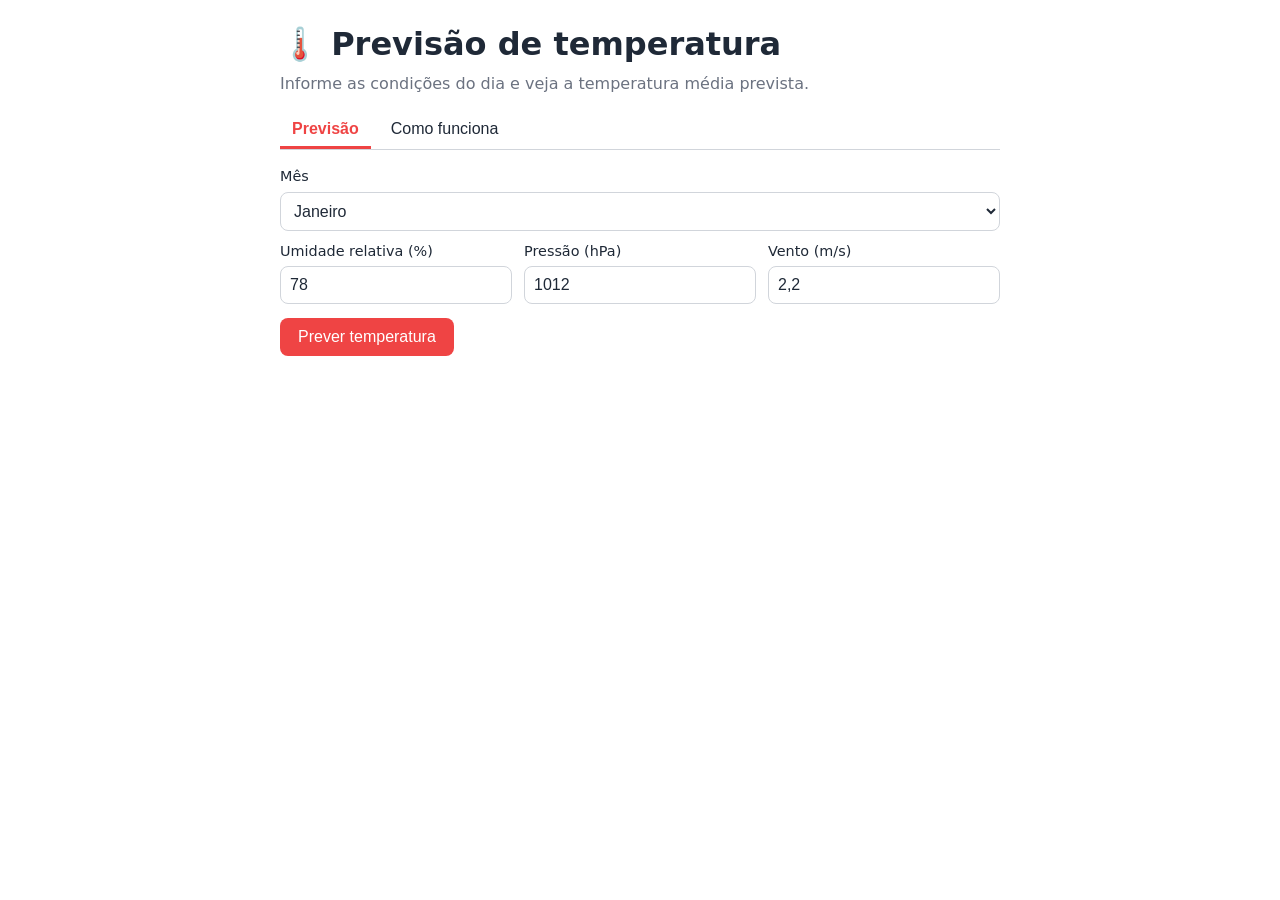
<file: Previsão de temperatura.html>
<!DOCTYPE html>
<html lang="pt-BR"><head><meta charset="utf-8">
<meta name="viewport" content="width=device-width, initial-scale=1, viewport-fit=cover">
<title>Previsão de temperatura</title>
<style>
:root{--bg:#fff;--fg:#1f2937;--mut:#6b7280;--card:#f3f4f6;--ac:#ef4444;--bd:#d1d5db;--err:#b91c1c;--warn:#92400e;--warnbg:#fef3c7;box-sizing:border-box;padding-top:env(safe-area-inset-top,0px);padding-bottom:env(safe-area-inset-bottom,0px)}
@media (prefers-color-scheme:dark){:root:not([data-theme="light"]){--bg:#111827;--fg:#f3f4f6;--mut:#9ca3af;--card:#1f2937;--bd:#374151;--err:#fca5a5;--warn:#fde68a;--warnbg:#451a03}}
:root[data-theme="dark"]{--bg:#111827;--fg:#f3f4f6;--mut:#9ca3af;--card:#1f2937;--bd:#374151;--err:#fca5a5;--warn:#fde68a;--warnbg:#451a03}
html{scroll-padding-top:env(safe-area-inset-top,0px)}
body{margin:0;background:var(--bg);color:var(--fg);font-family:system-ui,-apple-system,"Segoe UI",Roboto,sans-serif;line-height:1.5}
main{max-width:720px;margin:0 auto;padding:20px 16px 40px}
h1{margin:0 0 4px}.cap{color:var(--mut);margin:0 0 16px}
.tabs{display:flex;gap:8px;border-bottom:1px solid var(--bd);margin-bottom:16px}
.tabs button{background:none;border:0;border-bottom:3px solid transparent;color:var(--fg);padding:8px 12px;font-size:1rem;cursor:pointer}
.tabs button.on{border-color:var(--ac);color:var(--ac);font-weight:600}
.grid{display:grid;grid-template-columns:repeat(3,1fr);gap:12px}
@media(max-width:520px){.grid{grid-template-columns:1fr}}
label{display:block;font-size:.9rem;margin:10px 0 4px}
input,select{width:100%;box-sizing:border-box;padding:9px;font-size:1rem;border:1px solid var(--bd);border-radius:8px;background:var(--bg);color:var(--fg)}
.btn{margin-top:14px;padding:10px 18px;font-size:1rem;border:0;border-radius:8px;background:var(--ac);color:#fff;cursor:pointer}
.err{color:var(--err);margin:8px 0}.warn{background:var(--warnbg);color:var(--warn);padding:10px;border-radius:8px;margin:10px 0}
.big{font-size:2.4rem;font-weight:700;margin:2px 0}
.res{background:var(--card);border-radius:12px;padding:14px;margin-top:18px}
.sc{overflow-x:auto}svg text{fill:var(--mut);font-size:11px}
.hide{display:none}li{margin:4px 0}
</style></head><body><main>
<h1>🌡️ Previsão de temperatura</h1>
<p class="cap">Informe as condições do dia e veja a temperatura média prevista.</p>
<div class="tabs"><button id="t1" class="on">Previsão</button><button id="t2">Como funciona</button></div>

<section id="p1">
<label for="mes">Mês</label><select id="mes"></select>
<div class="grid">
<div><label for="um">Umidade relativa (%)</label><input id="um" value="78" inputmode="decimal"></div>
<div><label for="pr">Pressão (hPa)</label><input id="pr" value="1012" inputmode="decimal"></div>
<div><label for="ve">Vento (m/s)</label><input id="ve" value="2,2" inputmode="decimal"></div></div>
<button class="btn" id="go">Prever temperatura</button>
<div id="out"></div>
</section>

<section id="p2" class="hide">
<p><b>Técnica:</b> Regressão Linear (scikit-learn). O modelo aprende quanto cada variável (mês, umidade, pressão e vento) pesa na temperatura. O mês entra como seno e cosseno, para o modelo entender que dezembro fica perto de janeiro.</p>
<p><b>Dados:</b> 1500 linhas <b>simuladas</b> para Itabuna-BA, geradas por script. As regras: calor maior em fev/mar, menor em jul/ago; mais umidade e mais vento deixam o dia mais ameno; mais ruído aleatório. <b>Não são medições reais.</b></p>
<p><b>Métricas (20% dos dados reservados para teste):</b></p>
<ul><li>MAE: <b>0.73 °C</b> (erro médio absoluto)</li><li>R²: <b>0.828</b></li><li>Referência: sempre prever a média erraria <b>1.848 °C</b></li></ul>
<p><b>Limitações:</b> previsão de temperatura média diária; vale para valores parecidos com os do treino (umidade 52,2 a 98,3 %, pressão 1004,2 a 1019,7 hPa, vento 0,76 a 7,14 m/s).</p>
</section>
</main>
<script>
const MESES=["Janeiro","Fevereiro","Março","Abril","Maio","Junho","Julho","Agosto","Setembro","Outubro","Novembro","Dezembro"];
const M={mean:[77.84858333333334,1012.0756666666665,2.1969666666666665,-0.005849364905389027,0.011547005383792464],
scale:[6.801280369145373,2.443752146915796,0.82874400886053,0.7070825870647668,0.7070124939961576],
coef:[-0.7549487789597203,-0.4513556420499276,-0.28997196263976577,1.4811200430692864,0.37430032314304085],b:24.58350000000003};
const MAE=0.73,FAIXA={um:[52.2,98.3,"Umidade (%)"],pr:[1004.2,1019.7,"Pressão (hPa)"],ve:[0.76,7.14,"Vento (m/s)"]};
const LIM={um:[0,100,"Umidade (%)"],pr:[900,1100,"Pressão (hPa)"],ve:[0,40,"Vento (m/s)"]};
const $=id=>document.getElementById(id);
$("mes").innerHTML=MESES.map((m,i)=>`<option value="${i+1}">${m}</option>`).join("");
function prever(mes,um,pr,ve){const x=[um,pr,ve,Math.sin(2*Math.PI*mes/12),Math.cos(2*Math.PI*mes/12)];
return M.b+x.reduce((s,v,i)=>s+M.coef[i]*(v-M.mean[i])/M.scale[i],0)}
const f1=n=>n.toFixed(1).replace(".",",");
function chart(d){const W=640,H=260,l=44,r=12,t=14,b=56;
const lo=Math.min(...d)-.5,hi=Math.max(...d)+.5,X=i=>l+i*(W-l-r)/11,Y=v=>t+(hi-v)*(H-t-b)/(hi-lo);
let s=`<svg viewBox="0 0 ${W} ${H}" width="100%" style="min-width:420px">`;
for(let k=0;k<=4;k++){const v=lo+(hi-lo)*k/4;s+=`<line x1="${l}" x2="${W-r}" y1="${Y(v)}" y2="${Y(v)}" stroke="var(--bd)"/><text x="${l-6}" y="${Y(v)+4}" text-anchor="end">${v.toFixed(1)}</text>`}
s+=`<polyline fill="none" stroke="var(--ac)" stroke-width="2.5" points="${d.map((v,i)=>X(i)+","+Y(v)).join(" ")}"/>`;
d.forEach((v,i)=>{s+=`<circle cx="${X(i)}" cy="${Y(v)}" r="4" fill="var(--ac)"><title>${MESES[i]}: ${f1(v)} °C</title></circle><text transform="translate(${X(i)+4},${H-b+14}) rotate(45)">${MESES[i].slice(0,3)}</text>`});
return s+"</svg>"}
function run(){const out=$("out"),erros=[],v={};
for(const k of ["um","pr","ve"]){const n=parseFloat($(k).value.replace(",","."));const [lo,hi,nome]=LIM[k];
if(!isFinite(n)||$(k).value.trim()==="")erros.push(nome+": informe um número.");else if(n<lo||n>hi)erros.push(`${nome}: deve estar entre ${lo} e ${hi}.`);else v[k]=n}
if(erros.length){out.innerHTML=erros.map(e=>`<div class="err">${e}</div>`).join("");return}
const mes=+$("mes").value,t=prever(mes,v.um,v.pr,v.ve);let av="";
for(const k in FAIXA){const[lo,hi,nome]=FAIXA[k];if(v[k]<lo||v[k]>hi){av=`<div class="warn">${nome} está fora da faixa vista no treino (${lo} a ${hi}); a previsão pode ser menos confiável.</div>`;break}}
const anual=MESES.map((_,i)=>prever(i+1,v.um,v.pr,v.ve));
out.innerHTML=`<div class="res"><div>Temperatura prevista</div><div class="big">${f1(t)} °C</div>
<div>Erro típico (MAE): <b>±${f1(MAE)} °C</b>. Ou seja, o valor real costuma ficar entre ${f1(t-MAE)} °C e ${f1(t+MAE)} °C.</div></div>${av}
<p class="cap" style="margin-top:16px">Mesmas condições de umidade, pressão e vento, em cada mês do ano:</p><div class="sc">${chart(anual)}</div>`}
$("go").onclick=run;
for(const k of ["um","pr","ve"])$(k).addEventListener("keydown",e=>{if(e.key==="Enter")run()});
function tab(n){$("p1").classList.toggle("hide",n!=1);$("p2").classList.toggle("hide",n!=2);$("t1").classList.toggle("on",n==1);$("t2").classList.toggle("on",n==2)}
$("t1").onclick=()=>tab(1);$("t2").onclick=()=>tab(2);
</script></body></html>
</file>
